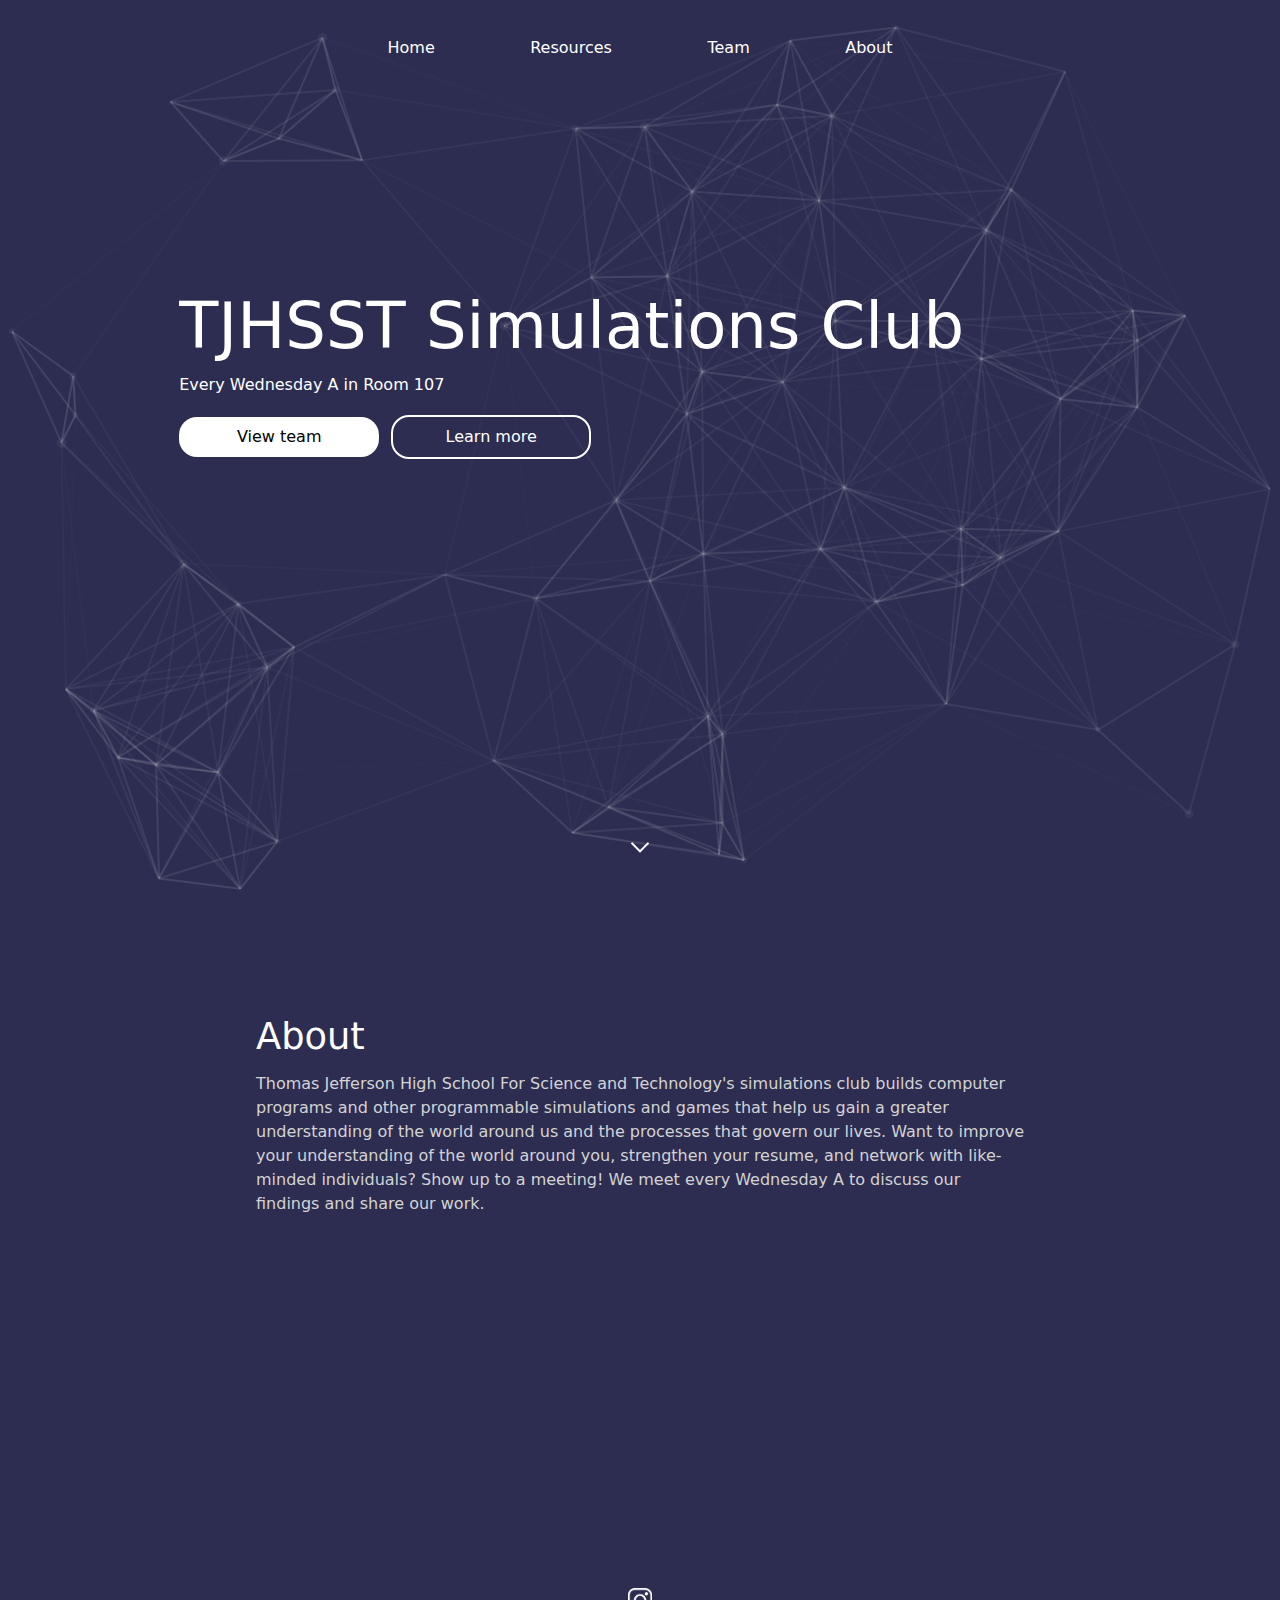
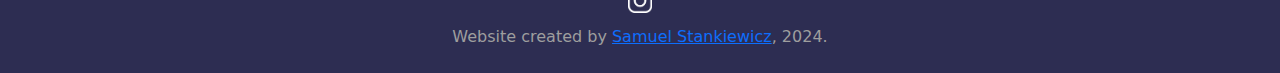
<file: index.html>
<!DOCTYPE html>
<html lang="en">
<head>
    <meta charset="UTF-8">
    <meta name="viewport" content="width=device-width, initial-scale=1.0">
    <title>TJHSST Simulations Club</title>
    <link href="https://cdn.jsdelivr.net/npm/bootstrap@5.3.3/dist/css/bootstrap.min.css" rel="stylesheet" integrity="sha384-QWTKZyjpPEjISv5WaRU9OFeRpok6YctnYmDr5pNlyT2bRjXh0JMhjY6hW+ALEwIH" crossorigin="anonymous">
    <link rel="stylesheet" href="style.css">
    <link rel="icon" type="image/x-icon" href="simLogo.jpg">
</head>
<body>
    <div id="main">
        <div id="mainSect">
            <div id="particles-js" class="particles-js noselect"></div>
            <div id="header">
                <a class="topLink" href="index.html">Home</a>
                <a class="topLink" href="resources.html">Resources</a>
                <a class="topLink" href="team.html">Team</a>
                <a class="topLink" href="about.html">About</a>
            </div>
            <div id="mainTitleCont">
                <h1 id="title">TJHSST Simulations Club</h1>
                <p id="subtitle">Every Wednesday A in Room 107</p>
                <div id="buttonContainer">
                    <a href="team.html" class="topButton" aria-label="View team">View team</a>
                    <a href="about.html" class="topButton second" aria-label="Learn more">Learn more</a>
                </div>
            </div>
            <script type="text/javascript" src="particles.js"></script>
            <script> particlesJS.load("particles-js", "particles.json", function () {console.log("callback - particles.js config loaded")});</script>
        </div>
        <div class="scroll-down"></div>
        <div id="secondSection">
            <p id="aboutTitle">About</p>
            <p id="aboutParagraph">Thomas Jefferson High School For Science and Technology's simulations club builds computer programs and other programmable simulations and games that help us gain a greater understanding of the world around us and the processes that govern our lives.  Want to improve your understanding of the world around you, strengthen your resume, and network with like-minded individuals? Show up to a meeting!  We meet every Wednesday A to discuss our findings and share our work.</p>
        </div>
    </div>
    <div id="bottomBar">
        <div id="socials">
            <a href="https://www.instagram.com/tjsimulationsclub/" aria-label="TJHST Simulations club instagram" class="bottomSocial">
                <img src="instagram.png" alt="Instagram" class="socialLogo">
            </a>
        </div>
        <p id="credit">Website created by <a href="https://samuelkeller.com">Samuel Stankiewicz</a>, 2024.</p>
    </div>
</body>
</html>
</file>
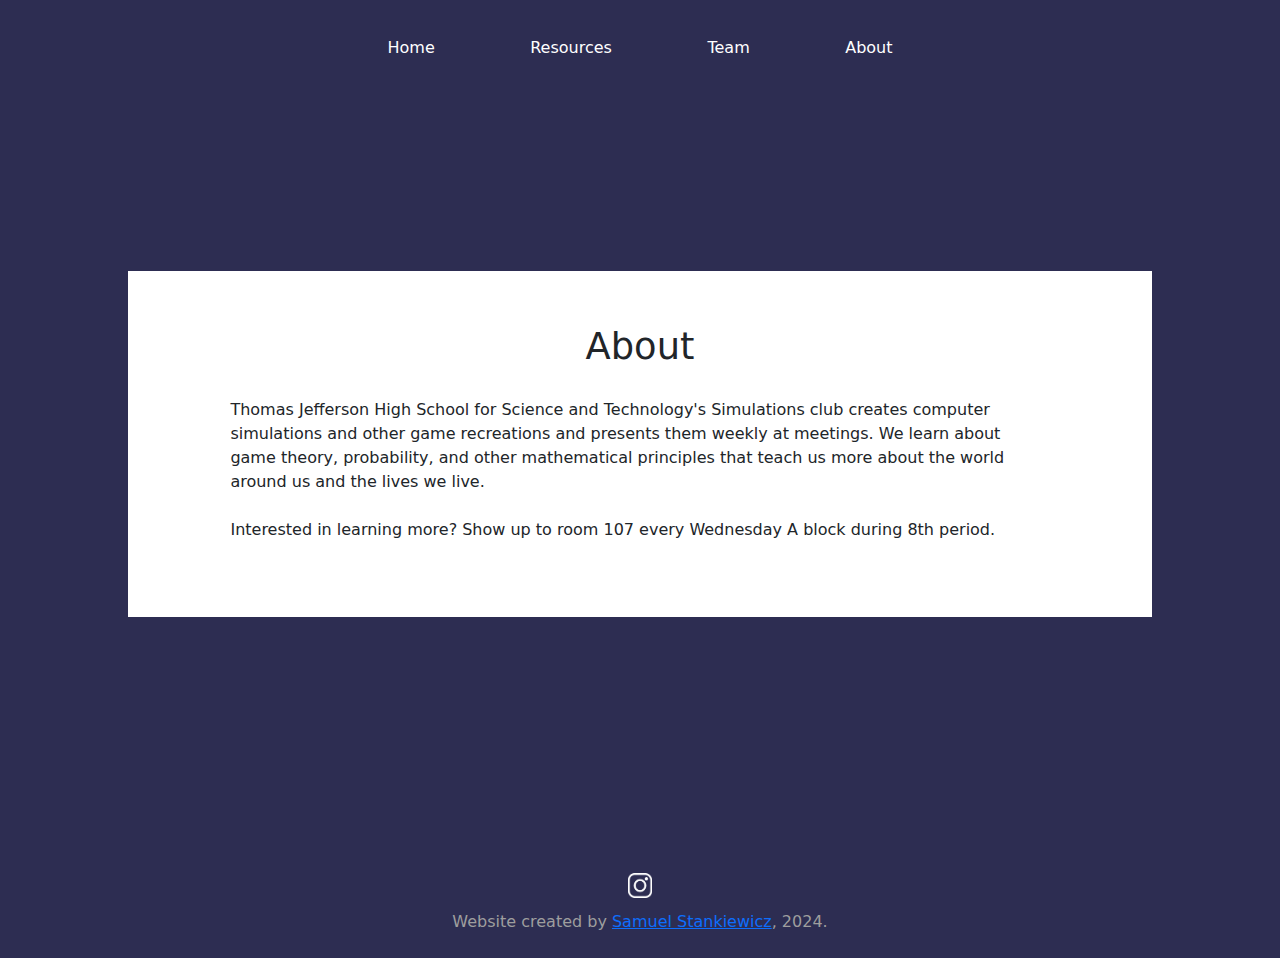
<file: about.html>
<!DOCTYPE html>
<html lang="en">
<head>
    <meta charset="UTF-8">
    <meta name="viewport" content="width=device-width, initial-scale=1.0">
    <title>TJHSST Simulations Club</title>
    <link href="https://cdn.jsdelivr.net/npm/bootstrap@5.3.3/dist/css/bootstrap.min.css" rel="stylesheet" integrity="sha384-QWTKZyjpPEjISv5WaRU9OFeRpok6YctnYmDr5pNlyT2bRjXh0JMhjY6hW+ALEwIH" crossorigin="anonymous">
    <link rel="stylesheet" href="style.css">
    <link rel="icon" type="image/x-icon" href="simLogo.jpg">
</head>
<body>
    <div id="main">
        <div id="mainSect">
            <div id="particles-js" class="particles-js noselect"></div>
            <div id="header">
                <a class="topLink" href="index.html">Home</a>
                <a class="topLink" href="resources.html">Resources</a>
                <a class="topLink" href="team.html">Team</a>
                <a class="topLink" href="about.html">About</a>
            </div>
            <div id="contentSectAbout">
                <p id="contentSectTitle">About</p>
                <p id="aboutDesc">Thomas Jefferson High School for Science and Technology's Simulations club creates computer simulations and other game recreations and presents them weekly at meetings.  We learn about game theory, probability, and other mathematical principles that teach us more about the world around us and the lives we live.  <br><br>Interested in learning more?  Show up to room 107 every Wednesday A block during 8th period.</p>
                <div id="spacer"></div>
            </div>
        </div>
    </div>
    <div id="bottomBar">
        <div id="socials">
            <a href="https://www.instagram.com/tjsimulationsclub/" aria-label="TJHST Simulations club instagram" class="bottomSocial">
                <img src="instagram.png" alt="Instagram" class="socialLogo">
            </a>
        </div>
        <p id="credit">Website created by <a href="https://samuelkeller.com">Samuel Stankiewicz</a>, 2024.</p>
    </div>
</body>
</html>
</file>
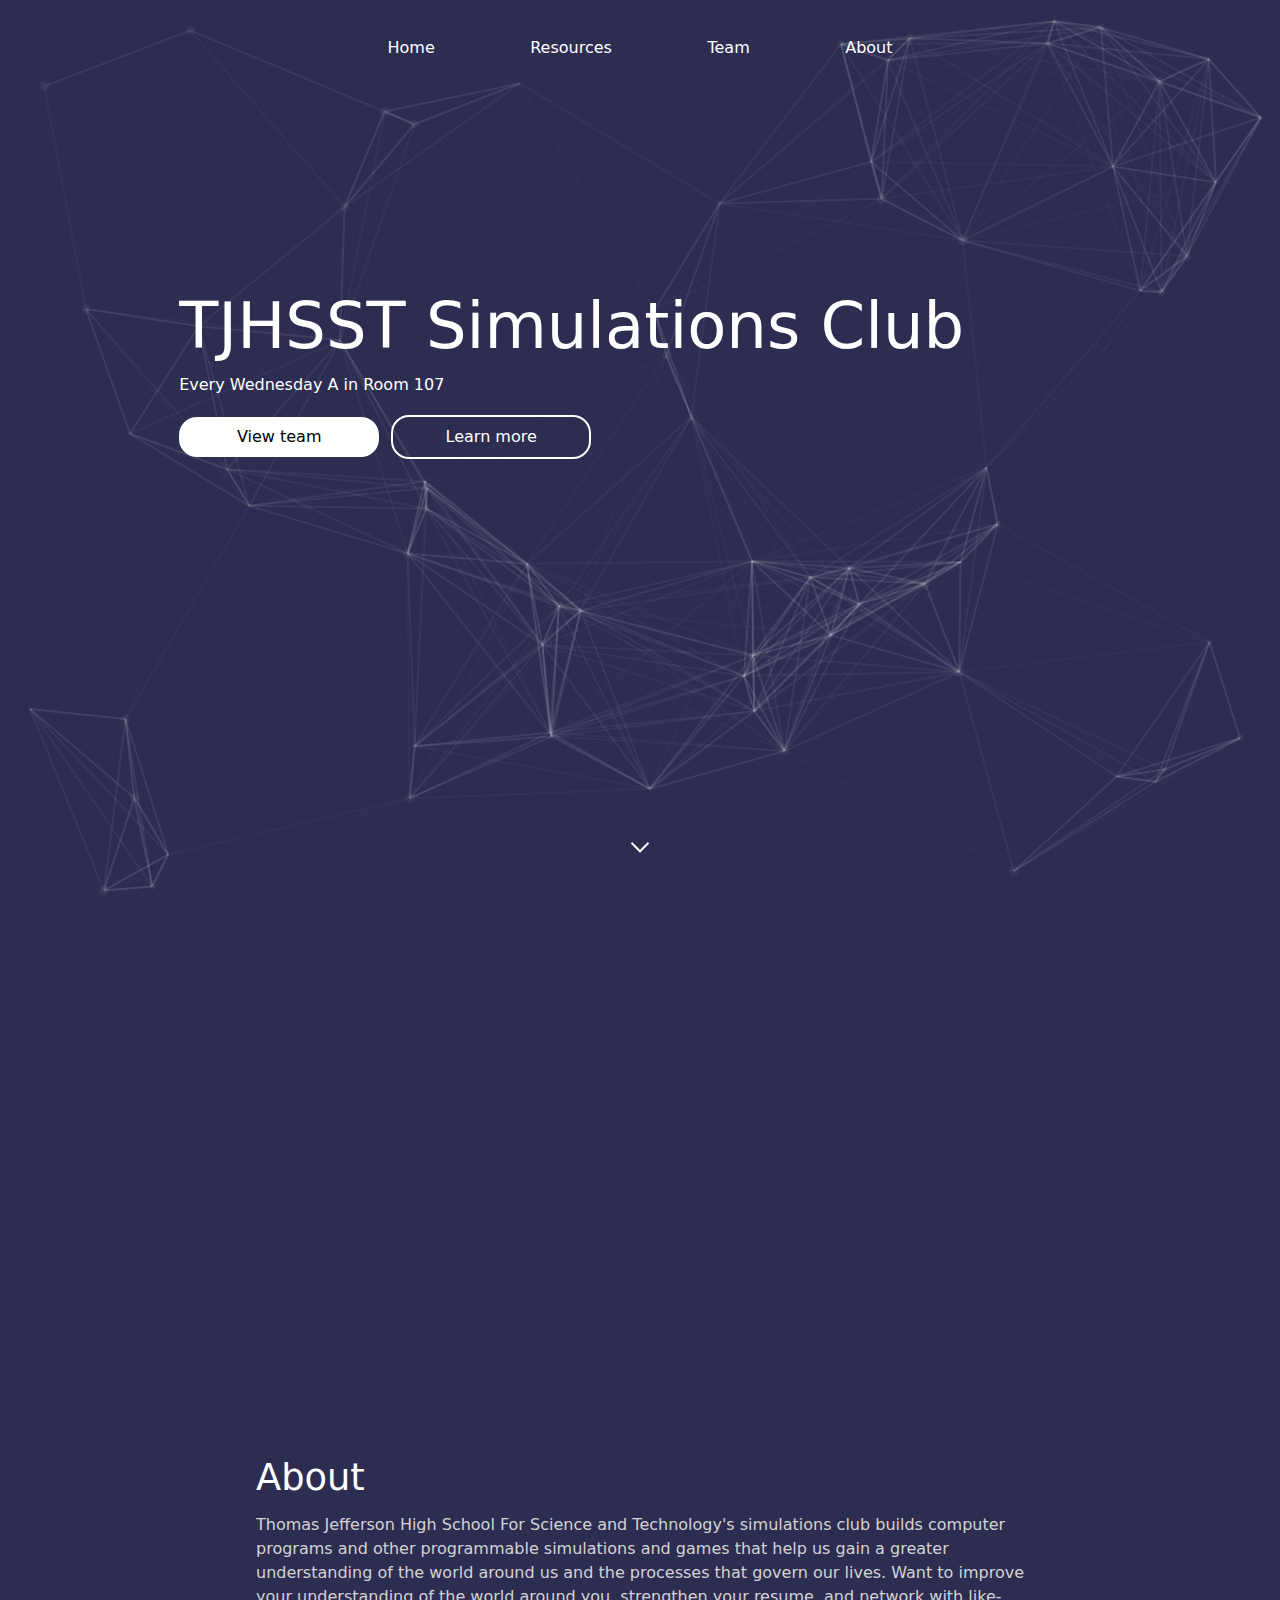
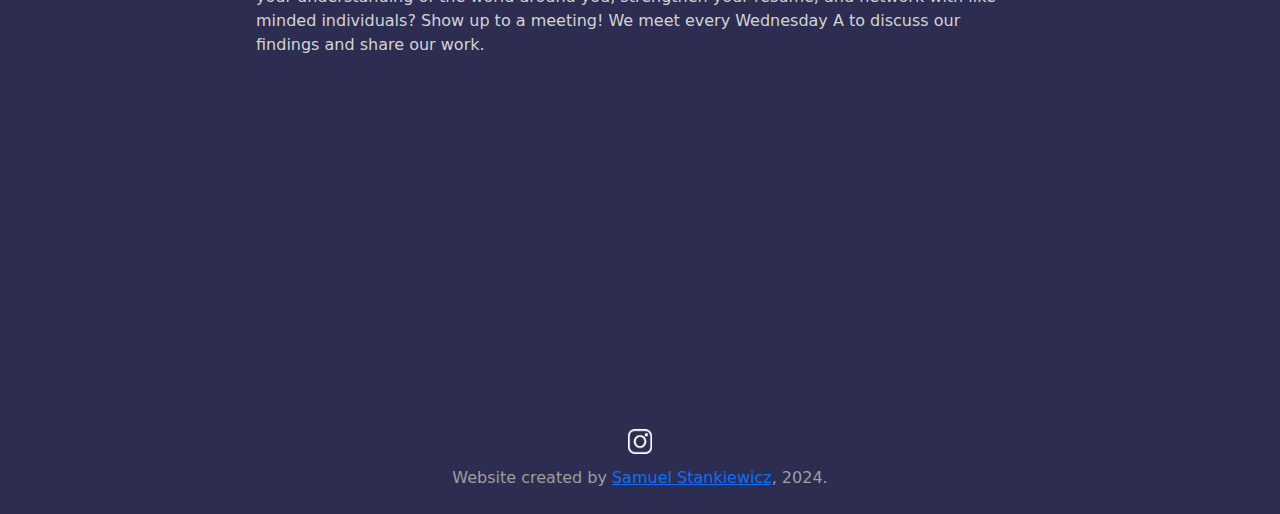
<file: projects.html>
<!DOCTYPE html>
<html lang="en">
<head>
    <meta charset="UTF-8">
    <meta name="viewport" content="width=device-width, initial-scale=1.0">
    <title>TJHSST Simulations Club</title>
    <link href="https://cdn.jsdelivr.net/npm/bootstrap@5.3.3/dist/css/bootstrap.min.css" rel="stylesheet" integrity="sha384-QWTKZyjpPEjISv5WaRU9OFeRpok6YctnYmDr5pNlyT2bRjXh0JMhjY6hW+ALEwIH" crossorigin="anonymous">
    <link rel="stylesheet" href="style.css">
    <link rel="icon" type="image/x-icon" href="simLogo.jpg">
</head>
<body>
    <div id="mainSect">
        <div id="particles-js" class="particles-js noselect"></div>
        <div id="header">
            <a class="topLink" href="index.html">Home</a>
            <a class="topLink" href="resources.html">Resources</a>
            <a class="topLink" href="team.html">Team</a>
            <a class="topLink" href="about.html">About</a>
        </div>
        <div id="mainTitleCont">
            <h1 id="title">TJHSST Simulations Club</h1>
            <p id="subtitle">Every Wednesday A in Room 107</p>
            <div id="buttonContainer">
                <a href="team.html" class="topButton" aria-label="View team">View team</a>
                <a href="about.html" class="topButton second" aria-label="Learn more">Learn more</a>
            </div>
        </div>
        <script type="text/javascript" src="particles.js"></script>
        <script> particlesJS.load("particles-js", "particles.json", function () {console.log("callback - particles.js config loaded")});</script>
    </div>
    <div class="scroll-down"></div>
    <div id="secondSection">
        <p id="aboutTitle">About</p>
        <p id="aboutParagraph">Thomas Jefferson High School For Science and Technology's simulations club builds computer programs and other programmable simulations and games that help us gain a greater understanding of the world around us and the processes that govern our lives.  Want to improve your understanding of the world around you, strengthen your resume, and network with like-minded individuals? Show up to a meeting!  We meet every Wednesday A to discuss our findings and share our work.</p>
    </div>
    <div id="bottomBar">
        <div id="socials">
            <a href="https://www.instagram.com/tjsimulationsclub/" aria-label="TJHST Simulations club instagram" class="bottomSocial">
                <img src="instagram.png" alt="Instagram" class="socialLogo">
            </a>
        </div>
        <p id="credit">Website created by <a href="https://samuelkeller.com">Samuel Stankiewicz</a>, 2024.</p>
    </div>
</body>
</html>
</file>
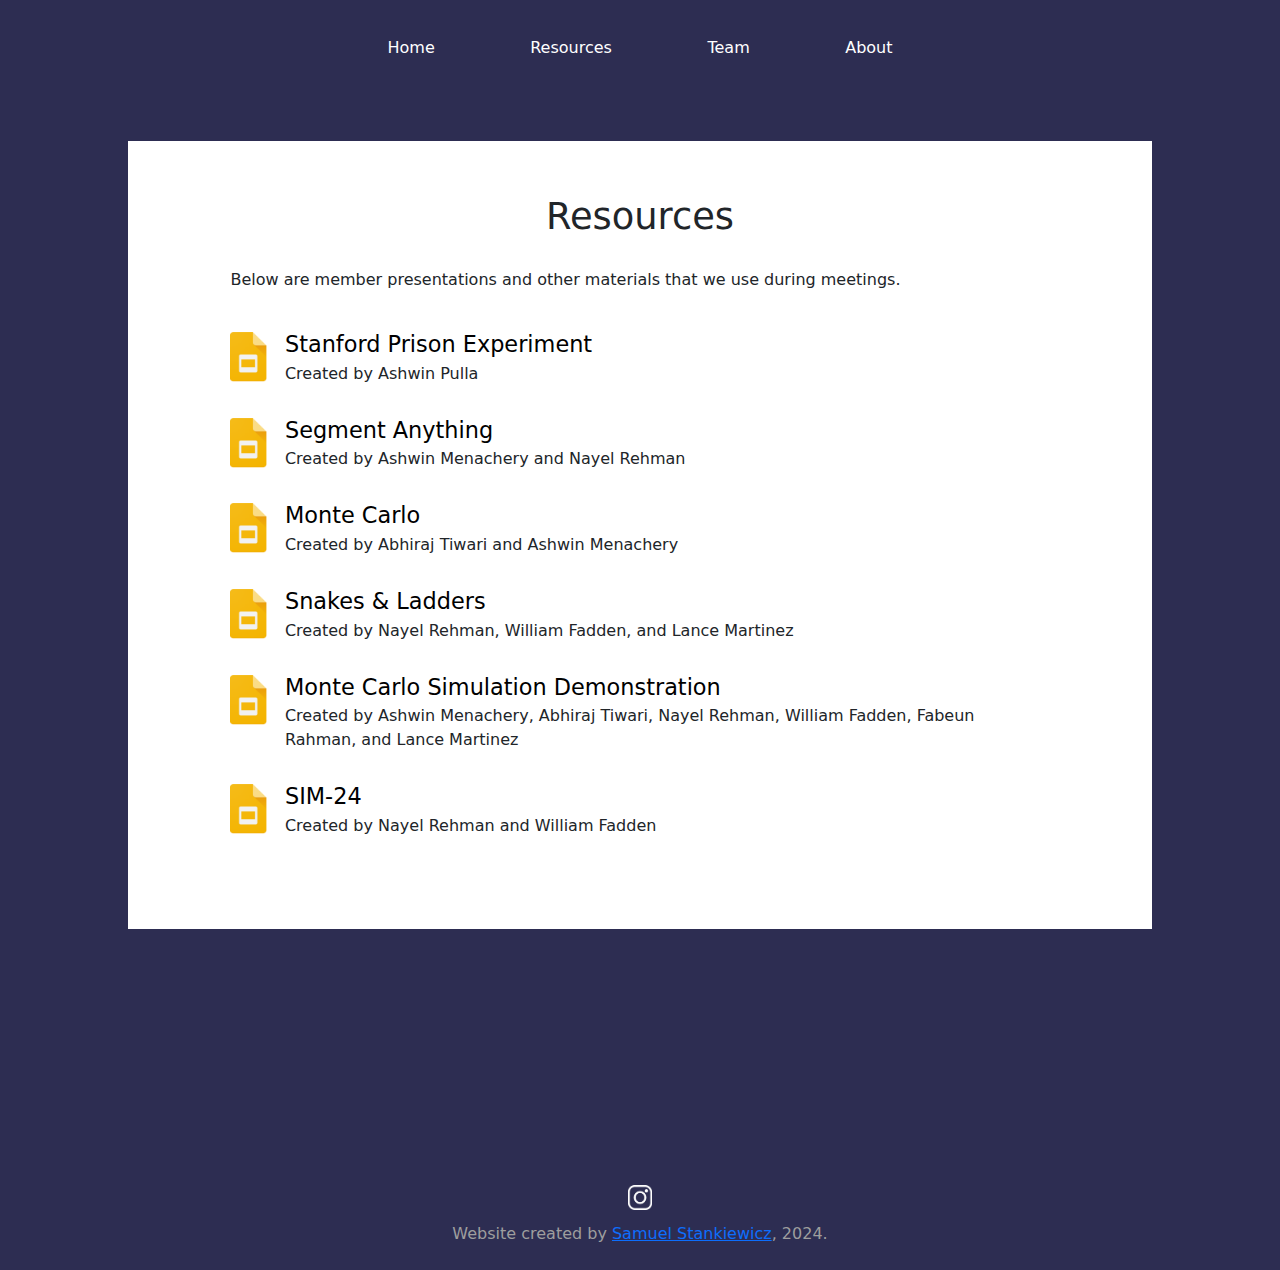
<file: resources.html>
<!DOCTYPE html>
<html lang="en">
<head>
    <meta charset="UTF-8">
    <meta name="viewport" content="width=device-width, initial-scale=1.0">
    <title>TJHSST Simulations Club</title>
    <link href="https://cdn.jsdelivr.net/npm/bootstrap@5.3.3/dist/css/bootstrap.min.css" rel="stylesheet" integrity="sha384-QWTKZyjpPEjISv5WaRU9OFeRpok6YctnYmDr5pNlyT2bRjXh0JMhjY6hW+ALEwIH" crossorigin="anonymous">
    <link rel="stylesheet" href="style.css">
    <link rel="icon" type="image/x-icon" href="simLogo.jpg">
</head>
<body>
    <div id="main">
        <div id="mainSect">
            <div id="particles-js" class="particles-js noselect"></div>
            <div id="header">
                <a class="topLink" href="index.html">Home</a>
                <a class="topLink" href="resources.html">Resources</a>
                <a class="topLink" href="team.html">Team</a>
                <a class="topLink" href="about.html">About</a>
            </div>
            <div id="contentSect">
                <p id="contentSectTitle">Resources</p>
                <p id="aboutDesc">Below are member presentations and other materials that we use during meetings.</p>
                <div id="presentationCont">
                    <div class="presentation">
                        <img src="googleSlides.png" alt="Google slides" class="googleSlides">
                        <div class="rightContent">
                            <a href="https://docs.google.com/presentation/d/14sevJTqbxxvtx82BG_Jvh1fKgJeDyUzX8d75zQ4HkR0/edit#slide=id.p" aria-label="Presentation link" class="presentationLink">Stanford Prison Experiment</a>
                            <p class="presentationAuthors">Created by Ashwin Pulla</p>
                        </div>
                    </div>
                    <div class="presentation">
                        <img src="googleSlides.png" alt="Google slides" class="googleSlides">
                        <div class="rightContent">
                            <a href="https://docs.google.com/presentation/d/1H4_e4PtwkrH33ri4aSKB5ehAnuI8WohCYUUau1bSifY/edit#slide=id.g35f391192_00" aria-label="Presentation link" class="presentationLink">Segment Anything</a>
                            <p class="presentationAuthors">Created by Ashwin Menachery and Nayel Rehman</p>
                        </div>
                    </div>
                    <div class="presentation">
                        <img src="googleSlides.png" alt="Google slides" class="googleSlides">
                        <div class="rightContent">
                            <a href="https://docs.google.com/presentation/d/1VdnLeJflbcDNiHLG9xruFgQJR4bgKZ0jjYodhCBxfIw/edit#slide=id.p" aria-label="Presentation link" class="presentationLink">Monte Carlo</a>
                            <p class="presentationAuthors">Created by Abhiraj Tiwari and Ashwin Menachery</p>
                        </div>
                    </div>
                    <div class="presentation">
                        <img src="googleSlides.png" alt="Google slides" class="googleSlides">
                        <div class="rightContent">
                            <a href="https://docs.google.com/presentation/d/1DojNqDO_qrpLpNetZKFonPjREjcSqq1XSxMPOTg5Xp8/edit#slide=id.p" aria-label="Presentation link" class="presentationLink">Snakes & Ladders</a>
                            <p class="presentationAuthors">Created by Nayel Rehman, William Fadden, and Lance Martinez</p>
                        </div>
                    </div>
                    <div class="presentation">
                        <img src="googleSlides.png" alt="Google slides" class="googleSlides">
                        <div class="rightContent">
                            <a href="https://docs.google.com/presentation/d/1uAzD4_kVf7lLbxEZaSWkHpE4C5ghIQeJ8wCBPunuh9U/edit#slide=id.g1ea854fff11_0_5" aria-label="Presentation link" class="presentationLink">Monte Carlo Simulation Demonstration</a>
                            <p class="presentationAuthors">Created by Ashwin Menachery, Abhiraj Tiwari, Nayel Rehman, William Fadden, Fabeun Rahman, and Lance Martinez</p>
                        </div>
                    </div>
                    <div class="presentation">
                        <img src="googleSlides.png" alt="Google slides" class="googleSlides">
                        <div class="rightContent">
                            <a href="https://docs.google.com/presentation/d/13aez0usfPdBTyV-G3atnrR4Xj8LuWAz6OK2d-9MTbGw/edit#slide=id.g2bded7ab4a5_0_34" aria-label="Presentation link" class="presentationLink">SIM-24</a>
                            <p class="presentationAuthors">Created by Nayel Rehman and William Fadden</p>
                        </div>
                    </div>
                </div>
                <div id="spacer"></div>
            </div>
        </div>
    </div>
    <div id="bottomBar">
        <div id="socials">
            <a href="https://www.instagram.com/tjsimulationsclub/" aria-label="TJHSST Simulations club instagram" class="bottomSocial">
                <img src="instagram.png" alt="Instagram" class="socialLogo">
            </a>
        </div>
        <p id="credit">Website created by <a href="https://samuelkeller.com">Samuel Stankiewicz</a>, 2024.</p>
    </div>
</body>
</html>
</file>
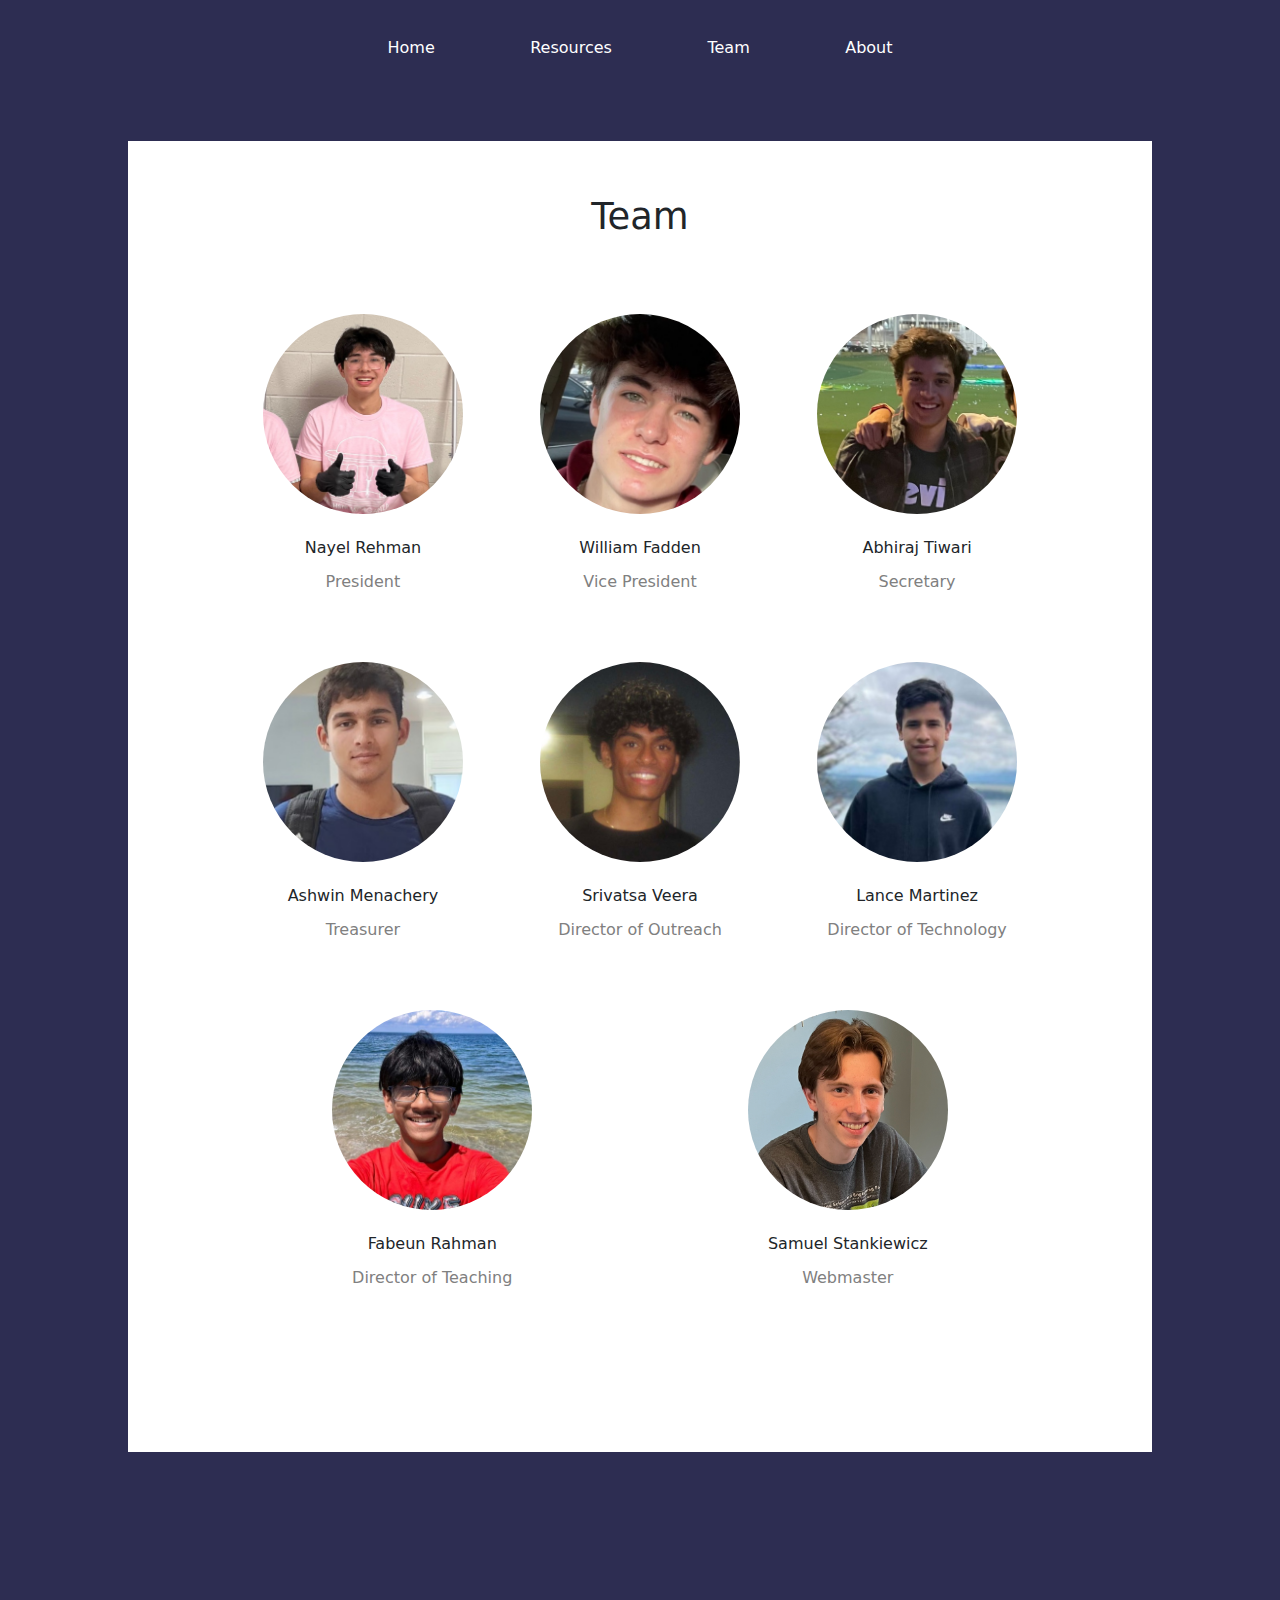
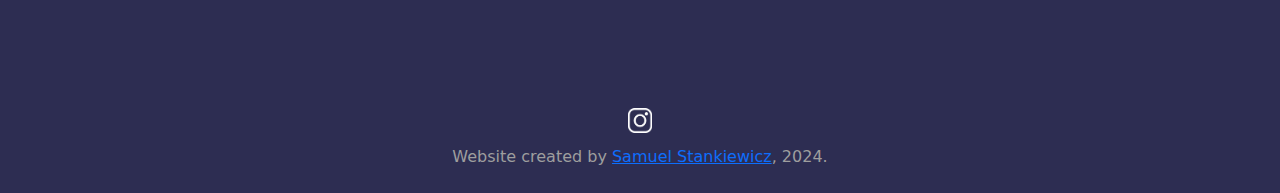
<file: team.html>
<!DOCTYPE html>
<html lang="en">
<head>
    <meta charset="UTF-8">
    <meta name="viewport" content="width=device-width, initial-scale=1.0">
    <title>TJHSST Simulations Club</title>
    <link href="https://cdn.jsdelivr.net/npm/bootstrap@5.3.3/dist/css/bootstrap.min.css" rel="stylesheet" integrity="sha384-QWTKZyjpPEjISv5WaRU9OFeRpok6YctnYmDr5pNlyT2bRjXh0JMhjY6hW+ALEwIH" crossorigin="anonymous">
    <link rel="stylesheet" href="style.css">
    <link rel="icon" type="image/x-icon" href="simLogo.jpg">
</head>
<body>
    <div id="main">
        <div id="mainSect">
            <div id="particles-js" class="particles-js noselect"></div>
            <div id="header">
                <a class="topLink" href="index.html">Home</a>
                <a class="topLink" href="resources.html">Resources</a>
                <a class="topLink" href="team.html">Team</a>
                <a class="topLink" href="about.html">About</a>
            </div>
            <div id="contentSect">
                <p id="contentSectTitle">Team</p>
                <div id="teamCont">
                    <div class="teamMember">
                        <img src="nayel.png" alt="Team member" class="teamPhoto">
                        <p class="memberName">Nayel Rehman</p>
                        <p class="memberTitle">President</p>
                    </div>
                    <div class="teamMember">
                        <img src="will.png" alt="Team member" class="teamPhoto">
                        <p class="memberName">William Fadden</p>
                        <p class="memberTitle">Vice President</p>
                    </div>
                    <div class="teamMember">
                        <img src="abhi.png" alt="Team member" class="teamPhoto">
                        <p class="memberName">Abhiraj Tiwari</p>
                        <p class="memberTitle">Secretary</p>
                    </div>
                    <div class="teamMember">
                        <img src="ashwin.png" alt="Team member" class="teamPhoto">
                        <p class="memberName">Ashwin Menachery</p>
                        <p class="memberTitle">Treasurer</p>
                    </div>
                    <div class="teamMember">
                        <img src="srivatsa.png" alt="Team member" class="teamPhoto">
                        <p class="memberName">Srivatsa Veera</p>
                        <p class="memberTitle">Director of Outreach</p>
                    </div>
                    <div class="teamMember">
                        <img src="lance.png" alt="Team member" class="teamPhoto">
                        <p class="memberName">Lance Martinez</p>
                        <p class="memberTitle">Director of Technology</p>
                    </div>
                    <div class="teamMember">
                        <img src="fabeun.png" alt="Team member" class="teamPhoto">
                        <p class="memberName">Fabeun Rahman</p>
                        <p class="memberTitle">Director of Teaching</p>
                    </div>
                    <div class="teamMember">
                        <img src="sam.jpeg" alt="Team member" class="teamPhoto">
                        <p class="memberName">Samuel Stankiewicz</p>
                        <p class="memberTitle">Webmaster</p>
                    </div>
                </div>
            </div>
        </div>
    </div>
    <div id="bottomBar">
        <div id="socials">
            <a href="https://www.instagram.com/tjsimulationsclub/" aria-label="TJHST Simulations club instagram" class="bottomSocial">
                <img src="instagram.png" alt="Instagram" class="socialLogo">
            </a>
        </div>
        <p id="credit">Website created by <a href="https://samuelkeller.com">Samuel Stankiewicz</a>, 2024.</p>
    </div>
</body>
</html>
</file>
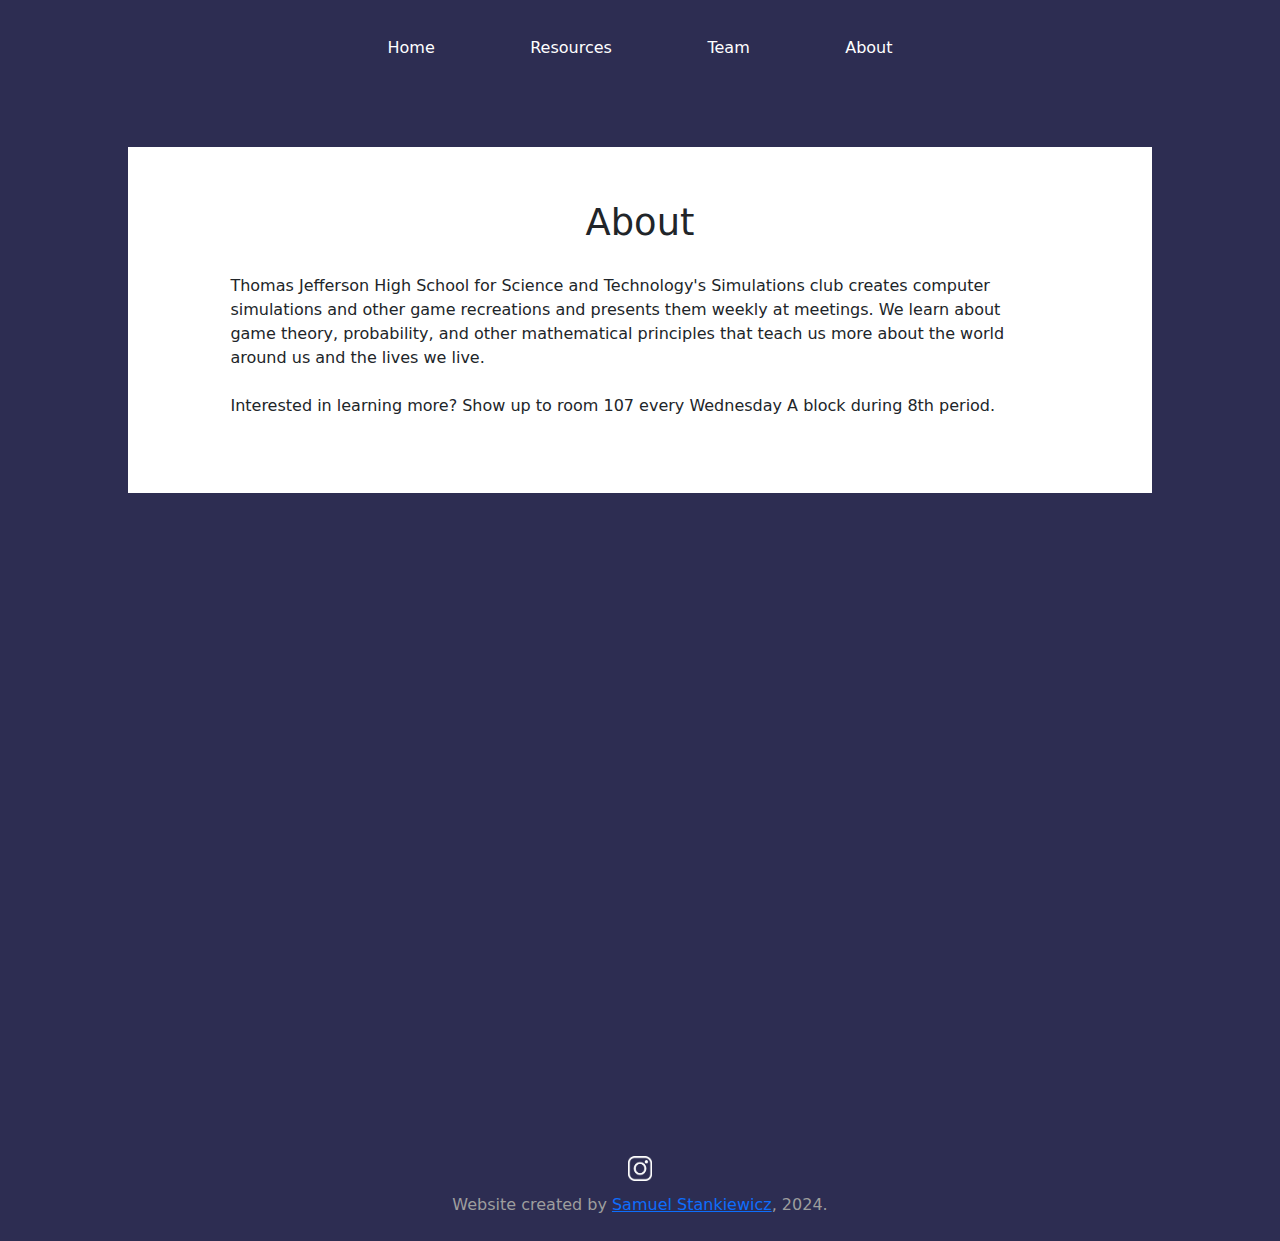
<file: html/about.html>
<!DOCTYPE html>
<html lang="en">
<head>
    <meta charset="UTF-8">
    <meta name="viewport" content="width=device-width, initial-scale=1.0">
    <title>TJHSST Simulations Club</title>
    <link href="https://cdn.jsdelivr.net/npm/bootstrap@5.3.3/dist/css/bootstrap.min.css" rel="stylesheet" integrity="sha384-QWTKZyjpPEjISv5WaRU9OFeRpok6YctnYmDr5pNlyT2bRjXh0JMhjY6hW+ALEwIH" crossorigin="anonymous">
    <link rel="stylesheet" href="/css/style.css">
    <link rel="icon" type="image/x-icon" href="../images/simLogo.jpg">
</head>
<body>
    <div id="mainSect">
        <div id="particles-js" class="particles-js noselect"></div>
        <div id="header">
            <a class="topLink" href="index.html">Home</a>
            <a class="topLink" href="resources.html">Resources</a>
            <a class="topLink" href="team.html">Team</a>
            <a class="topLink" href="about.html">About</a>
        </div>
        <div id="contentSect">
            <p id="contentSectTitle">About</p>
            <p id="aboutDesc">Thomas Jefferson High School for Science and Technology's Simulations club creates computer simulations and other game recreations and presents them weekly at meetings.  We learn about game theory, probability, and other mathematical principles that teach us more about the world around us and the lives we live.  <br><br>Interested in learning more?  Show up to room 107 every Wednesday A block during 8th period.</p>
            <div id="spacer"></div>
        </div>
    </div>
    <div id="bottomBar">
        <div id="socials">
            <a href="https://www.instagram.com/tjsimulationsclub/" aria-label="TJHST Simulations club instagram" class="bottomSocial">
                <img src="../images/instagram.png" alt="Instagram" class="socialLogo">
            </a>
        </div>
        <p id="credit">Website created by <a href="https://samuelkeller.com">Samuel Stankiewicz</a>, 2024.</p>
    </div>
</body>
</html>
</file>
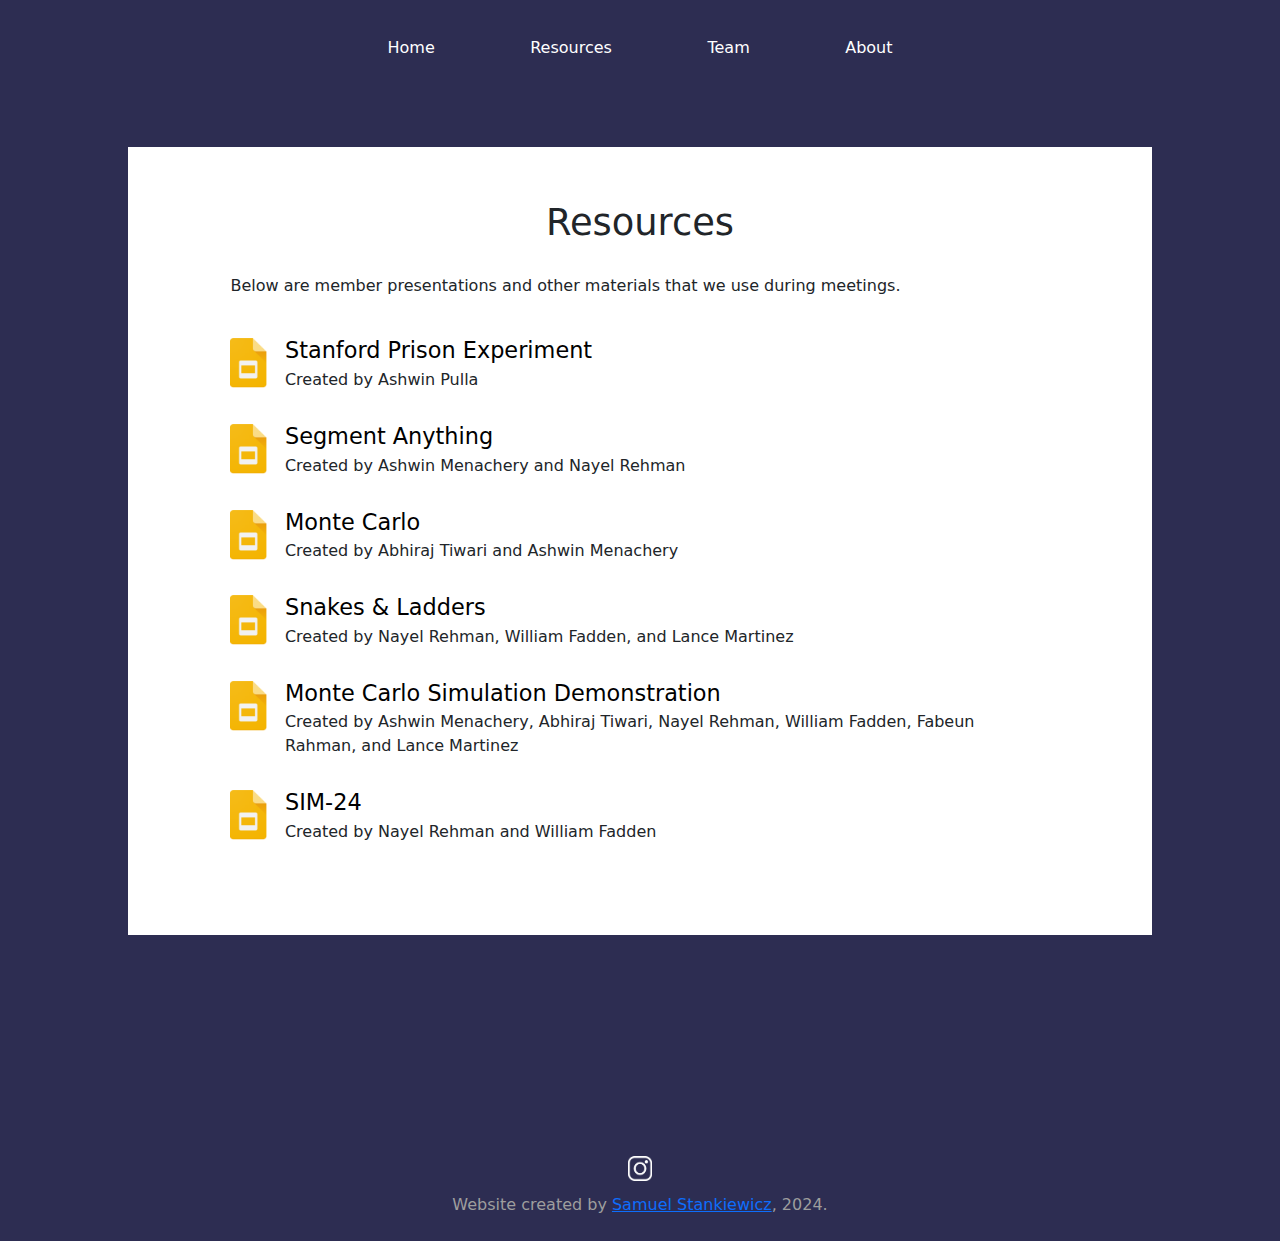
<file: html/resources.html>
<!DOCTYPE html>
<html lang="en">
<head>
    <meta charset="UTF-8">
    <meta name="viewport" content="width=device-width, initial-scale=1.0">
    <title>TJHSST Simulations Club</title>
    <link href="https://cdn.jsdelivr.net/npm/bootstrap@5.3.3/dist/css/bootstrap.min.css" rel="stylesheet" integrity="sha384-QWTKZyjpPEjISv5WaRU9OFeRpok6YctnYmDr5pNlyT2bRjXh0JMhjY6hW+ALEwIH" crossorigin="anonymous">
    <link rel="stylesheet" href="/css/style.css">
    <link rel="icon" type="image/x-icon" href="../images/simLogo.jpg">
</head>
<body>
    <div id="mainSect">
        <div id="particles-js" class="particles-js noselect"></div>
        <div id="header">
            <a class="topLink" href="index.html">Home</a>
            <a class="topLink" href="resources.html">Resources</a>
            <a class="topLink" href="team.html">Team</a>
            <a class="topLink" href="about.html">About</a>
        </div>
        <div id="contentSect">
            <p id="contentSectTitle">Resources</p>
            <p id="aboutDesc">Below are member presentations and other materials that we use during meetings.</p>
            <div id="presentationCont">
                <div class="presentation">
                    <img src="../images/googleSlides.png" alt="Google slides" class="googleSlides">
                    <div class="rightContent">
                        <a href="https://docs.google.com/presentation/d/14sevJTqbxxvtx82BG_Jvh1fKgJeDyUzX8d75zQ4HkR0/edit#slide=id.p" aria-label="Presentation link" class="presentationLink">Stanford Prison Experiment</a>
                        <p class="presentationAuthors">Created by Ashwin Pulla</p>
                    </div>
                </div>
                <div class="presentation">
                    <img src="../images/googleSlides.png" alt="Google slides" class="googleSlides">
                    <div class="rightContent">
                        <a href="https://docs.google.com/presentation/d/1H4_e4PtwkrH33ri4aSKB5ehAnuI8WohCYUUau1bSifY/edit#slide=id.g35f391192_00" aria-label="Presentation link" class="presentationLink">Segment Anything</a>
                        <p class="presentationAuthors">Created by Ashwin Menachery and Nayel Rehman</p>
                    </div>
                </div>
                <div class="presentation">
                    <img src="../images/googleSlides.png" alt="Google slides" class="googleSlides">
                    <div class="rightContent">
                        <a href="https://docs.google.com/presentation/d/1VdnLeJflbcDNiHLG9xruFgQJR4bgKZ0jjYodhCBxfIw/edit#slide=id.p" aria-label="Presentation link" class="presentationLink">Monte Carlo</a>
                        <p class="presentationAuthors">Created by Abhiraj Tiwari and Ashwin Menachery</p>
                    </div>
                </div>
                <div class="presentation">
                    <img src="../images/googleSlides.png" alt="Google slides" class="googleSlides">
                    <div class="rightContent">
                        <a href="https://docs.google.com/presentation/d/1DojNqDO_qrpLpNetZKFonPjREjcSqq1XSxMPOTg5Xp8/edit#slide=id.p" aria-label="Presentation link" class="presentationLink">Snakes & Ladders</a>
                        <p class="presentationAuthors">Created by Nayel Rehman, William Fadden, and Lance Martinez</p>
                    </div>
                </div>
                <div class="presentation">
                    <img src="../images/googleSlides.png" alt="Google slides" class="googleSlides">
                    <div class="rightContent">
                        <a href="https://docs.google.com/presentation/d/1uAzD4_kVf7lLbxEZaSWkHpE4C5ghIQeJ8wCBPunuh9U/edit#slide=id.g1ea854fff11_0_5" aria-label="Presentation link" class="presentationLink">Monte Carlo Simulation Demonstration</a>
                        <p class="presentationAuthors">Created by Ashwin Menachery, Abhiraj Tiwari, Nayel Rehman, William Fadden, Fabeun Rahman, and Lance Martinez</p>
                    </div>
                </div>
                <div class="presentation">
                    <img src="../images/googleSlides.png" alt="Google slides" class="googleSlides">
                    <div class="rightContent">
                        <a href="https://docs.google.com/presentation/d/13aez0usfPdBTyV-G3atnrR4Xj8LuWAz6OK2d-9MTbGw/edit#slide=id.g2bded7ab4a5_0_34" aria-label="Presentation link" class="presentationLink">SIM-24</a>
                        <p class="presentationAuthors">Created by Nayel Rehman and William Fadden</p>
                    </div>
                </div>
            </div>
            <div id="spacer"></div>
        </div>
    </div>
    <div id="bottomBar">
        <div id="socials">
            <a href="https://www.instagram.com/tjsimulationsclub/" aria-label="TJHSST Simulations club instagram" class="bottomSocial">
                <img src="../images/instagram.png" alt="Instagram" class="socialLogo">
            </a>
        </div>
        <p id="credit">Website created by <a href="https://samuelkeller.com">Samuel Stankiewicz</a>, 2024.</p>
    </div>
</body>
</html>
</file>
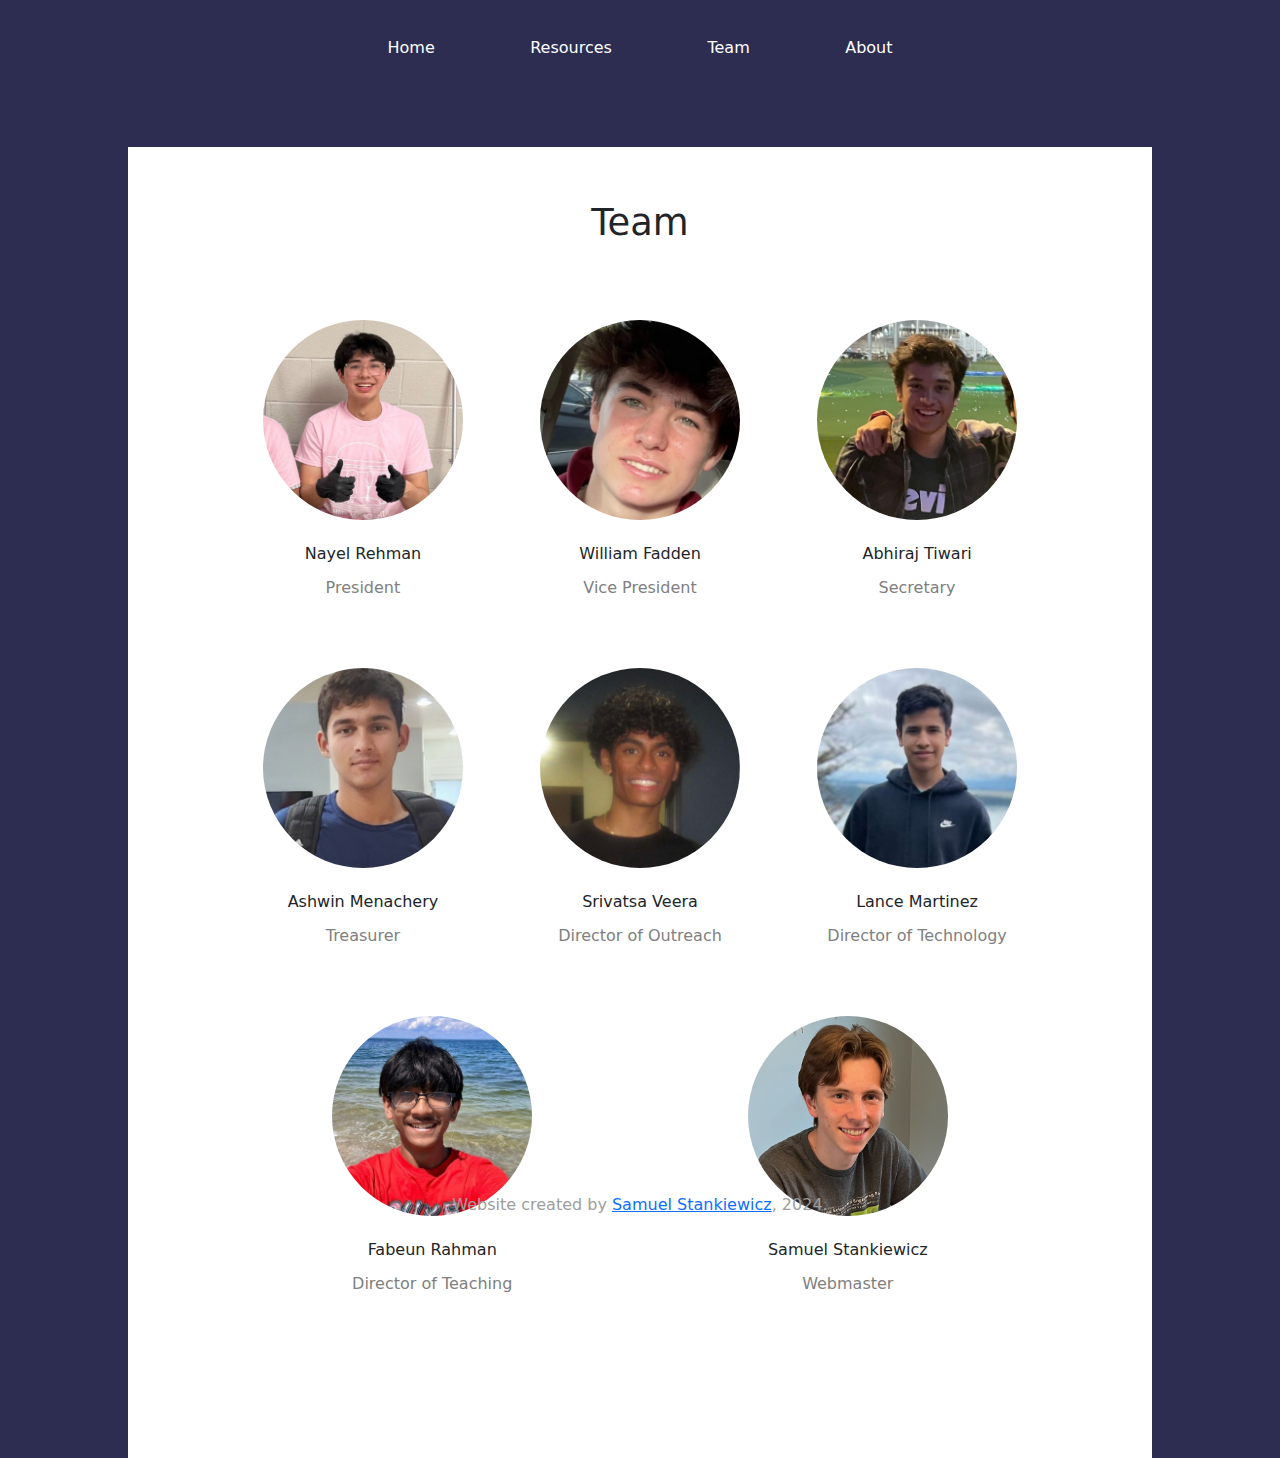
<file: html/team.html>
<!DOCTYPE html>
<html lang="en">
<head>
    <meta charset="UTF-8">
    <meta name="viewport" content="width=device-width, initial-scale=1.0">
    <title>TJHSST Simulations Club</title>
    <link href="https://cdn.jsdelivr.net/npm/bootstrap@5.3.3/dist/css/bootstrap.min.css" rel="stylesheet" integrity="sha384-QWTKZyjpPEjISv5WaRU9OFeRpok6YctnYmDr5pNlyT2bRjXh0JMhjY6hW+ALEwIH" crossorigin="anonymous">
    <link rel="stylesheet" href="/css/style.css">
    <link rel="icon" type="image/x-icon" href="../images/simLogo.jpg">
</head>
<body>
    <div id="mainSect">
        <div id="particles-js" class="particles-js noselect"></div>
        <div id="header">
            <a class="topLink" href="index.html">Home</a>
            <a class="topLink" href="resources.html">Resources</a>
            <a class="topLink" href="team.html">Team</a>
            <a class="topLink" href="about.html">About</a>
        </div>
        <div id="contentSect">
            <p id="contentSectTitle">Team</p>
            <div id="teamCont">
                <div class="teamMember">
                    <img src="../images/nayel.png" alt="Team member" class="teamPhoto">
                    <p class="memberName">Nayel Rehman</p>
                    <p class="memberTitle">President</p>
                </div>
                <div class="teamMember">
                    <img src="../images/will.png" alt="Team member" class="teamPhoto">
                    <p class="memberName">William Fadden</p>
                    <p class="memberTitle">Vice President</p>
                </div>
                <div class="teamMember">
                    <img src="../images/abhi.png" alt="Team member" class="teamPhoto">
                    <p class="memberName">Abhiraj Tiwari</p>
                    <p class="memberTitle">Secretary</p>
                </div>
                <div class="teamMember">
                    <img src="../images/ashwin.png" alt="Team member" class="teamPhoto">
                    <p class="memberName">Ashwin Menachery</p>
                    <p class="memberTitle">Treasurer</p>
                </div>
                <div class="teamMember">
                    <img src="../images/srivatsa.png" alt="Team member" class="teamPhoto">
                    <p class="memberName">Srivatsa Veera</p>
                    <p class="memberTitle">Director of Outreach</p>
                </div>
                <div class="teamMember">
                    <img src="../images/lance.png" alt="Team member" class="teamPhoto">
                    <p class="memberName">Lance Martinez</p>
                    <p class="memberTitle">Director of Technology</p>
                </div>
                <div class="teamMember">
                    <img src="../images/fabeun.png" alt="Team member" class="teamPhoto">
                    <p class="memberName">Fabeun Rahman</p>
                    <p class="memberTitle">Director of Teaching</p>
                </div>
                <div class="teamMember">
                    <img src="../images/sam.jpeg" alt="Team member" class="teamPhoto">
                    <p class="memberName">Samuel Stankiewicz</p>
                    <p class="memberTitle">Webmaster</p>
                </div>
            </div>
        </div>
    </div>
    <div id="bottomBar">
        <div id="socials">
            <a href="https://www.instagram.com/tjsimulationsclub/" aria-label="TJHST Simulations club instagram" class="bottomSocial">
                <img src="../images/instagram.png" alt="Instagram" class="socialLogo">
            </a>
        </div>
        <p id="credit">Website created by <a href="https://samuelkeller.com">Samuel Stankiewicz</a>, 2024.</p>
    </div>
</body>
</html>
</file>
<file: style.css>
@media only screen and (max-width: 1062px) {
    
    #mainTitleCont {
        margin: 16% auto auto auto !important;
        width: 60%;
    }
    
    #subtitle {
        text-align: center;
        margin: 12px auto auto auto !important;
    }

    #title {
        text-align: center;
        margin: auto;
    }

    #buttonContainer {
        margin: 18px auto auto auto !important;
        justify-content: space-around;
        width: max-content;
    }

    .topButton {
        margin: auto 0px auto 0px !important;
    }
}

@media only screen and (max-width: 990px) {
    #header {
        width: 85% !important;
    }
}

@media only screen and (max-width: 950px) {
    #contentSect {
        width: 100% !important;
    }
}

@media only screen and (max-width: 705px) {

    #buttonContainer {
        flex-direction: column !important;
        width: 100%;
    }

    .topButton {
        width: 100% !important;
    }
}

@media only screen and (max-width: 590px) {
    #mainTitleCont {
        width: 80%;
    }
    #secondSection {
        padding-top: 48px !important;
        width: 80% !important;
    }
}

html, body {
    background: rgb(45, 45, 82) !important;
    height: 100%;
    width: 100%;
    margin: 0;
    padding: 0;
}

#mainSect {
    margin: auto;
    height: 100%;
}

#header {
    width: 60%;
    display: flex;
    margin: auto;
    flex-direction: row;
    justify-content: space-evenly;
    padding: 36px;
    z-index: 10000;
}

.topLink {
    text-decoration: none;
    color: white;
}

#mainTitleCont {
    margin: 15% auto auto 14%;
}

#title {
    font-size: 4rem;
    color: white;
}

#subtitle {
    color: white;
}

.particles-js {
    position: absolute;
    height: 100%;
    width: 100%;
}

.noselect {
    pointer-events: none;
    -webkit-touch-callout: none; /* iOS Safari */
      -webkit-user-select: none; /* Safari */
       -khtml-user-select: none; /* Konqueror HTML */
         -moz-user-select: none; /* Old versions of Firefox */
          -ms-user-select: none; /* Internet Explorer/Edge */
              user-select: none; /* Non-prefixed version, currently
                                    supported by Chrome, Edge, Opera and Firefox */
}

#buttonContainer {
    display: flex;
    flex-direction: row;
    justify-content: flex-start;
    margin: 18px auto auto auto;
    gap: 12px;
}

.topButton {
    border-radius: 18px;
    background-color: white;
    padding: 8px 18px 8px 18px;
    margin: auto 0px auto 0px;
    color: black;
    width: 200px;
    text-align: center;
    text-decoration: none;
    transition-duration: 0.2s;
}
    
.second {
    background: none;
    color: white;
    border: 2px solid white;
}

.topButton:hover {
    background-color: rgb(201, 201, 201);
}
    
.second:hover {
    background-color: rgb(156, 156, 156);
    border-color: rgb(156, 156, 156);
    color: black;
}

#secondSection {
    margin: 550px auto 12% auto !important;
    padding-bottom: 100px;
    width: 60%;
}

#simImage {
    width: 400px;
    margin: auto;
}

#aboutTitle {
    color: white;
    font-size: 2.3rem;
    margin: auto auto auto 0px;
}

#aboutParagraph {
    color: rgb(211, 211, 211);
    margin-top: 8px;
}

.scroll-down {
    position: absolute;
    left: 50%;
    bottom: 50px;
    display: block;
    text-align: center;
    font-size: 20px;
    z-index: 100;
    text-decoration: none;
    text-shadow: 0;
    width: 13px;
    height: 13px;
    border-bottom: 2px solid #fff;
    border-right: 2px solid #fff;
    z-index: 9;
    left: 50%;
    -webkit-transform: translate(-50%, 0%) rotate(45deg);
    -moz-transform: translate(-50%, 0%) rotate(45deg);
    transform: translate(-50%, 0%) rotate(45deg);
    -webkit-animation: fade_move_down 2s ease-in-out infinite;
    -moz-animation:    fade_move_down 2s ease-in-out infinite;
    animation:         fade_move_down 2s ease-in-out infinite;
}

/*animated scroll arrow animation*/
@-webkit-keyframes fade_move_down {
    0%   { -webkit-transform:translate(0,-10px) rotate(45deg); opacity: 0;  }
    50%  { opacity: 1;  }
    100% { -webkit-transform:translate(0,10px) rotate(45deg); opacity: 0; }
}

@-moz-keyframes fade_move_down {
    0%   { -moz-transform:translate(0,-10px) rotate(45deg); opacity: 0;  }
    50%  { opacity: 1;  }
    100% { -moz-transform:translate(0,10px) rotate(45deg); opacity: 0; }
}

@keyframes fade_move_down {
    0%   { transform:translate(0,-10px) rotate(45deg); opacity: 0;  }
    50%  { opacity: 1;  }
    100% { transform:translate(0,10px) rotate(45deg); opacity: 0; }
}

#credit {
    margin: auto auto 0px auto;
    padding-bottom: 24px;
    color: rgb(158, 158, 158);
    text-align: center;
}

#socials {
    margin: auto;
    display: flex;
    flex-direction: row;
    justify-content: center;
    width: 200px;
}

.bottomSocial {
    margin: auto;
}
    
.socialLogo {
    margin: auto auto 12px auto;        
    height: 25px;
}

#contentSectAbout {
    background-color: white;
    margin: 175px auto auto auto;
    width: 80%;
}

#contentSect {
    background-color: white;
    margin: 45px auto auto auto;
    width: 80%;
}

.teamMember {
    display: flex;
    flex-direction: column;
    margin: 12px auto 24px auto;
    flex: 1 0 21%;
    height: 300px;
}

#contentSectTitle {
    font-weight: 500;
    font-size: 2.3rem;
    margin: auto;
    padding-top: 48px;
    text-align: center;
}

#teamCont {
    width: 80%;
    gap: 12px;
    display: flex;
    justify-content: center;
    flex-direction: row;
    flex-wrap: wrap;
    margin: 48px auto 64px auto;
    padding-bottom: 128px;
}

.memberName {
    text-align: center;
    margin: 12px auto 0px auto;
    font-weight: 500;
}

.teamPhoto {
    margin: auto;
    border-radius: 50%;
    height: 200px;
    width: 200px;
    object-fit: cover;
}

.memberTitle {
    color: grey;
    text-align: center;
    margin: auto;
}

#bottomBar {
    margin-top: 256px;
}

#aboutDesc {
    width: 80%;
    margin: 24px auto auto auto;
}

#spacer {
    height: 75px;
}

.presentation {
    display: flex;
    flex-direction: row;
    gap: 18px;
}

#presentationCont {
    margin: 36px auto auto auto;
    width: 80%;
    display: flex;
    flex-direction: column;
    gap: 12px;
    justify-content: center;
}

.presentationLink {
    font-weight: 500;
    font-size: 1.4rem;
    text-decoration: none;
    color: black;
}

.presentationLink:hover {
    text-decoration: underline;
}

.googleSlides {
    height: 50px;
    position: relative;
    top: 4px;
}
</file>
<file: css/style.css>
@media only screen and (max-width: 1062px) {
    
    #mainTitleCont {
        margin: 16% auto auto auto !important;
        width: 60%;
    }
    
    #subtitle {
        text-align: center;
        margin: 12px auto auto auto !important;
    }

    #title {
        text-align: center;
        margin: auto;
    }

    #buttonContainer {
        margin: 18px auto auto auto !important;
        justify-content: space-around;
        width: max-content;
    }

    .topButton {
        margin: auto 0px auto 0px !important;
    }
}

@media only screen and (max-width: 990px) {
    #header {
        width: 85% !important;
    }
}

@media only screen and (max-width: 950px) {
    #contentSect {
        width: 100% !important;
    }
}

@media only screen and (max-width: 705px) {

    #buttonContainer {
        flex-direction: column !important;
        width: 100%;
    }

    .topButton {
        width: 100% !important;
    }
}

@media only screen and (max-width: 590px) {
    #mainTitleCont {
        width: 80%;
    }
    #secondSection {
        padding-top: 48px !important;
        width: 80% !important;
    }
}

html, body {
    background: rgb(45, 45, 82) !important;
    height: 100%;
    width: 100%;
    margin: 0;
    padding: 0;
}

#mainSect {
    margin: auto;
    height: 100%;
}

#header {
    width: 60%;
    display: flex;
    margin: auto;
    flex-direction: row;
    justify-content: space-evenly;
    padding: 36px;
    z-index: 10000;
}

.topLink {
    text-decoration: none;
    color: white;
}

#mainTitleCont {
    margin: 15% auto auto 14%;
}

#title {
    font-size: 4rem;
    color: white;
}

#subtitle {
    color: white;
}

.particles-js {
    position: absolute;
    height: 100%;
    width: 100%;
}

.noselect {
    pointer-events: none;
    -webkit-touch-callout: none; /* iOS Safari */
      -webkit-user-select: none; /* Safari */
       -khtml-user-select: none; /* Konqueror HTML */
         -moz-user-select: none; /* Old versions of Firefox */
          -ms-user-select: none; /* Internet Explorer/Edge */
              user-select: none; /* Non-prefixed version, currently
                                    supported by Chrome, Edge, Opera and Firefox */
}

#buttonContainer {
    display: flex;
    flex-direction: row;
    justify-content: flex-start;
    margin: 18px auto auto auto;
    gap: 12px;
}

.topButton {
    border-radius: 18px;
    background-color: white;
    padding: 8px 18px 8px 18px;
    margin: auto 0px auto 0px;
    color: black;
    width: 200px;
    text-align: center;
    text-decoration: none;
    transition-duration: 0.2s;
}
    
.second {
    background: none;
    color: white;
    border: 2px solid white;
}

.topButton:hover {
    background-color: rgb(201, 201, 201);
}
    
.second:hover {
    background-color: rgb(156, 156, 156);
    border-color: rgb(156, 156, 156);
    color: black;
}

#secondSection {
    margin: 12% auto 12% auto !important;
    padding-bottom: 100px;
    width: 60%;
}

#simImage {
    width: 400px;
    margin: auto;
}

#aboutTitle {
    color: white;
    font-size: 2.3rem;
    margin: auto auto auto 0px;
}

#aboutParagraph {
    color: rgb(211, 211, 211);
    margin-top: 8px;
}

.scroll-down {
    position: absolute;
    left: 50%;
    bottom: 50px;
    display: block;
    text-align: center;
    font-size: 20px;
    z-index: 100;
    text-decoration: none;
    text-shadow: 0;
    width: 13px;
    height: 13px;
    border-bottom: 2px solid #fff;
    border-right: 2px solid #fff;
    z-index: 9;
    left: 50%;
    -webkit-transform: translate(-50%, 0%) rotate(45deg);
    -moz-transform: translate(-50%, 0%) rotate(45deg);
    transform: translate(-50%, 0%) rotate(45deg);
    -webkit-animation: fade_move_down 2s ease-in-out infinite;
    -moz-animation:    fade_move_down 2s ease-in-out infinite;
    animation:         fade_move_down 2s ease-in-out infinite;
}

/*animated scroll arrow animation*/
@-webkit-keyframes fade_move_down {
    0%   { -webkit-transform:translate(0,-10px) rotate(45deg); opacity: 0;  }
    50%  { opacity: 1;  }
    100% { -webkit-transform:translate(0,10px) rotate(45deg); opacity: 0; }
}

@-moz-keyframes fade_move_down {
    0%   { -moz-transform:translate(0,-10px) rotate(45deg); opacity: 0;  }
    50%  { opacity: 1;  }
    100% { -moz-transform:translate(0,10px) rotate(45deg); opacity: 0; }
}

@keyframes fade_move_down {
    0%   { transform:translate(0,-10px) rotate(45deg); opacity: 0;  }
    50%  { opacity: 1;  }
    100% { transform:translate(0,10px) rotate(45deg); opacity: 0; }
}

#credit {
    margin: auto auto 0px auto;
    padding-bottom: 24px;
    color: rgb(158, 158, 158);
    text-align: center;
}

#socials {
    margin: auto;
    display: flex;
    flex-direction: row;
    justify-content: center;
    width: 200px;
}

.bottomSocial {
    margin: auto;
}
    
.socialLogo {
    margin: auto auto 12px auto;        
    height: 25px;
}

#contentSect {
    background-color: white;
    margin: 4% auto auto auto;
    width: 80%;
}

.teamMember {
    display: flex;
    flex-direction: column;
    margin: 12px auto 24px auto;
    flex: 1 0 21%;
    height: 300px;
}

#contentSectTitle {
    font-weight: 500;
    font-size: 2.3rem;
    margin: auto;
    padding-top: 48px;
    text-align: center;
}

#teamCont {
    width: 80%;
    gap: 12px;
    display: flex;
    justify-content: center;
    flex-direction: row;
    flex-wrap: wrap;
    margin: 48px auto 64px auto;
    padding-bottom: 128px;
}

.memberName {
    text-align: center;
    margin: 12px auto 0px auto;
    font-weight: 500;
}

.teamPhoto {
    margin: auto;
    border-radius: 50%;
    height: 200px;
    width: 200px;
    object-fit: cover;
}

.memberTitle {
    color: grey;
    text-align: center;
    margin: auto;
}

#bottomBar {
    margin-top: 256px;
}

#aboutDesc {
    width: 80%;
    margin: 24px auto auto auto;
}

#spacer {
    height: 75px;
}

.presentation {
    display: flex;
    flex-direction: row;
    gap: 18px;
}

#presentationCont {
    margin: 36px auto auto auto;
    width: 80%;
    display: flex;
    flex-direction: column;
    gap: 12px;
    justify-content: center;
}

.presentationLink {
    font-weight: 500;
    font-size: 1.4rem;
    text-decoration: none;
    color: black;
}

.presentationLink:hover {
    text-decoration: underline;
}

.googleSlides {
    height: 50px;
    position: relative;
    top: 4px;
}
</file>
